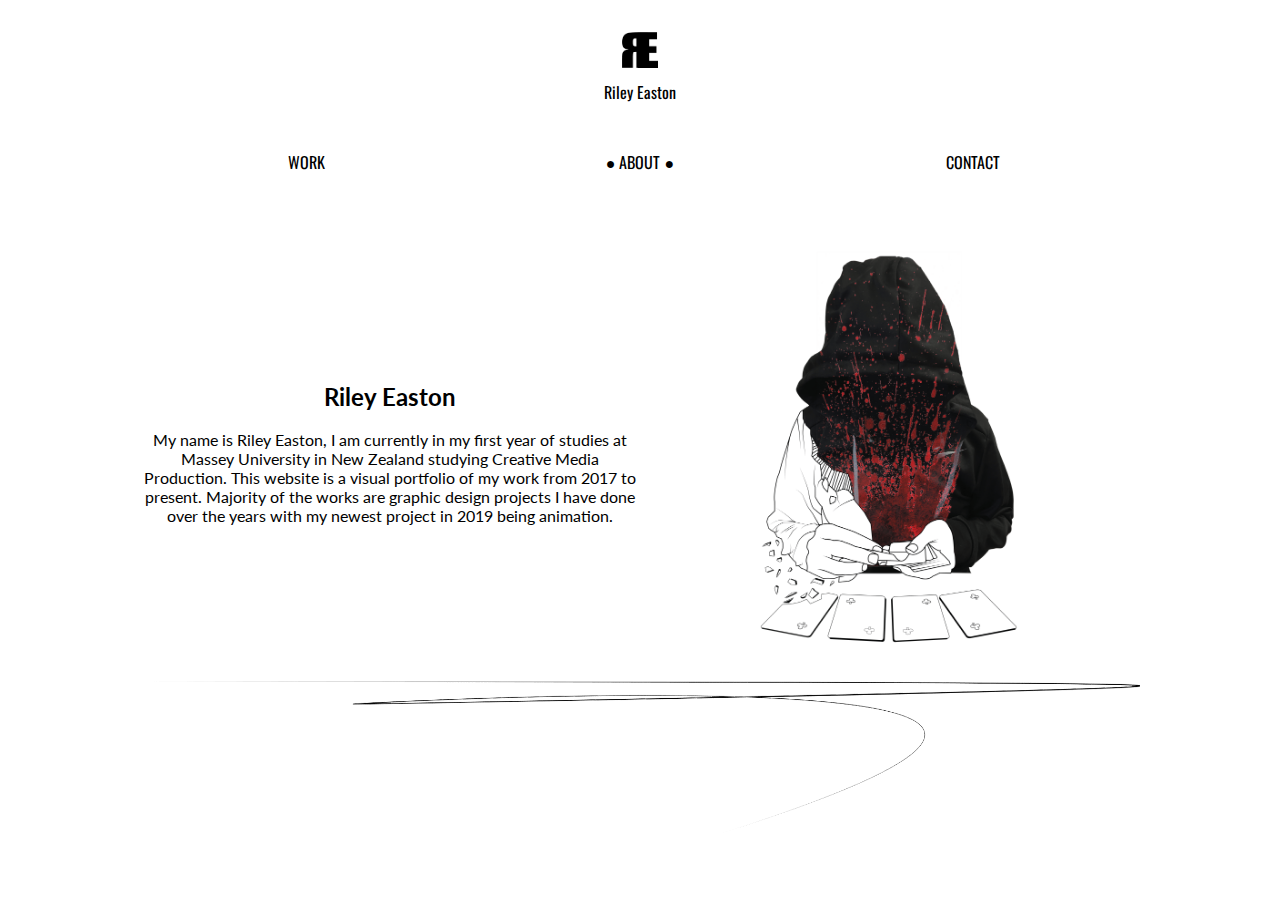
<file: about.html>
<!DOCTYPE html>

<html lang="en">

<head>
    <meta charset="utf-8"/>
    <title>Riley Easton Portfolio</title>
    <link rel="stylesheet" href="styles.css"/>
</head>

    <body>
        
       
        
    <div id="title">
        <img src="Images/RE-black.png" alt="logo" />
        <div>Riley Easton</div>
        </div>
        
        <div id="header">
            <div class="nav">
            <div class="links">
                
                <a href="index.html">WORK</a>
               
                <a href="about.html"> &#9679; ABOUT &#9679; </a>
                
                <a href="contact.html">CONTACT</a>
                
                </div>
            </div>
        </div>
        
        <div id="about">
            <div class="riley">
            
                <div class="text">
                <h2>Riley Easton</h2>
                <p>My name is Riley Easton, I am currently in my first year of studies at Massey University in New Zealand studying Creative Media Production. This website is a visual portfolio of my work from 2017 to present. Majority of the works are graphic design projects I have done over the years with my newest project in 2019 being animation.</p>
                
                
                </div>
                
                <div class="photo">
                
                <img src="Images/face%20main.png" alt="face"/> </div>
                
            </div>
           
           
        </div>
        <div class="bottom">
            <img src="Images/line.gif" alt="bottom"/>
            
            </div>
        
        
</body>
    
            

</html>
</file>
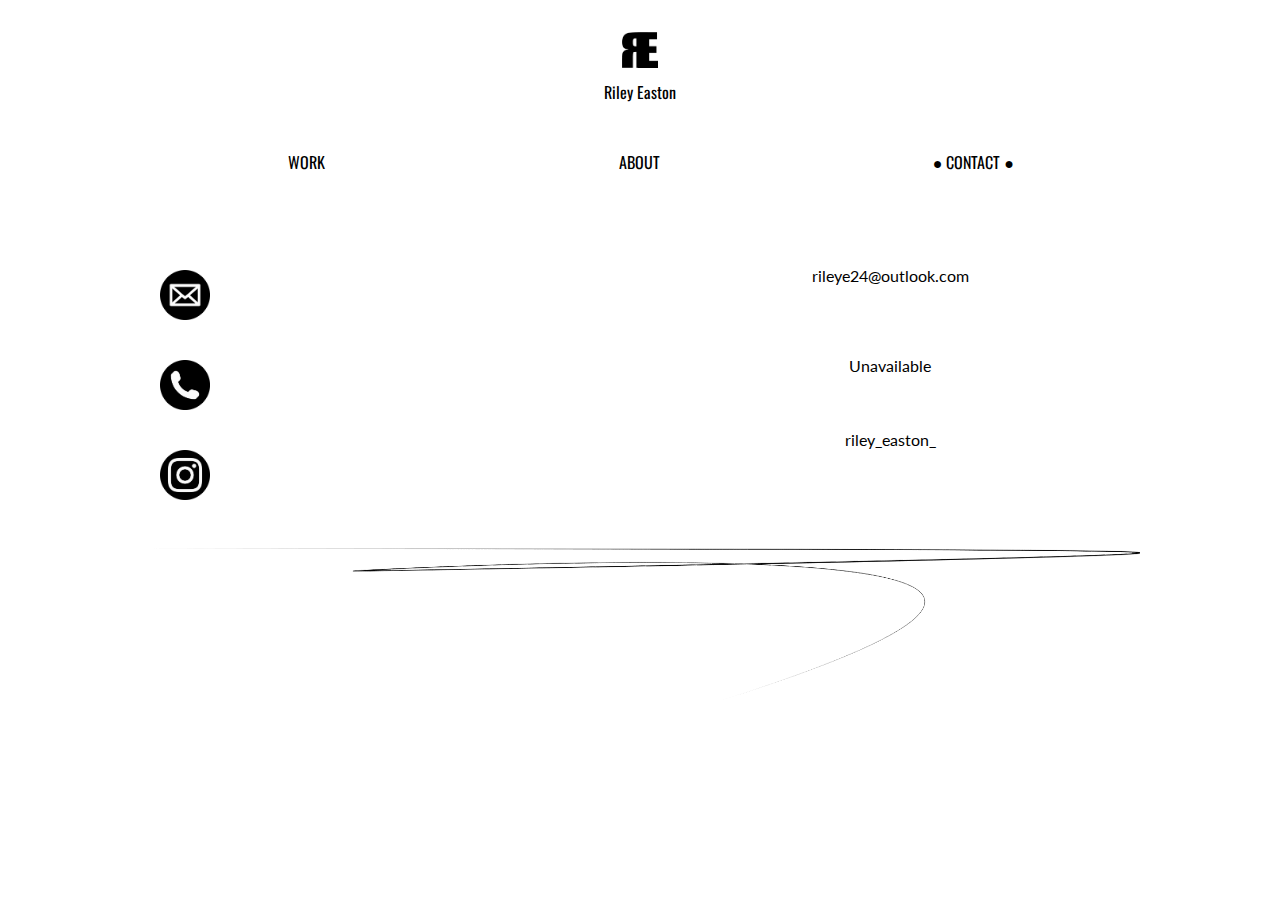
<file: contact.html>
<!DOCTYPE html>

<html lang="en">

<head>
    <meta charset="utf-8"/>
    <title>Riley Easton Portfolio</title>
    <link rel="stylesheet" href="styles.css"/>
</head>

    <body>
        
       
        
    <div id="title">
        <img src="Images/RE-black.png" alt="logo" />
        <div>Riley Easton</div>
        </div>
        
        <div id="header">
            <div class="nav">
            <div class="links">
                
                <a href="index.html">WORK</a>
               
                <a href="about.html">ABOUT</a>
                
                <a href="contact.html"> &#9679; CONTACT &#9679; </a>
                
                </div>
            </div>
        </div>
        
        <div id="contact">
            
            <div class="icon">
                <div id="I">
                <img src="Images/email.gif" alt="email"/>
                <p>rileye24@outlook.com</p>
                
                <img src="Images/phone.gif" alt="phone"/>
                <p>Unavailable</p>
            
                <img src="Images/insta.gif" alt="instagram"/>
                <a href="https://www.instagram.com/riley_easton_/?hl=en">riley_easton_</a>
            </div>
            </div>
           
           
        </div>
        <div class="bottom">
            <img src="Images/line.gif" alt="bottom"/>
            
            </div>
        
        
</body>
    
            

</html>
</file>
<file: styles.css>
@import url('https://fonts.googleapis.com/css?family=Lato');
@import url('https://fonts.googleapis.com/css?family=Oswald:700');

html {
                scroll-behavior: smooth;
                
            }

body{
    background-color: white;
    margin: 0;
    font-family: 'Lato', sans-serif;
}


#title{
    height: 75px;
    background-color: white;
    font-family: 'Oswald', sans-serif;
    color: black;
    text-align: center;
    padding-top: 25px
}
#title img{
    height: 50px
}

#title div{
    max-width:1000px;
    margin: auto;
}


#header{
    height: 50px;
    background-color: white;
    font-family: 'Oswald', sans-serif;
    color: black;
    padding: 50px;
    
    
        
}
.nav{
    max-width:1000px;
    margin: auto;
}
.links{
    text-align: center;
    margin-top: auto;
    margin-bottom: auto;
    display: grid;
    grid-template-columns: 1fr 1fr 1fr;
    color: black;
}




.links a{
    color: black;
    text-decoration: none;
    padding-left: 10px;
    padding-right: 10px;
    
}

#work{
    
}

.gallery{
    max-width:1000px;
    margin: auto;
    display: grid;
    grid-template-columns: 1fr 1fr 1fr;
}

.date{
    grid-column: 1/4
}

.top{
    margin: 8px;
    grid-column: 1/4
}

.top img{
    width: 992px;
}
.poster{
    margin: 4px;
}

.poster img{
    width: 328px
}

.billboard{
    margin-left: 4px;
    margin-right: 4px;
    margin-top: auto;
    margin-bottom: auto;
    grid-column: 2/4
}

.billboard img{
    width: 656px
}
.merch{
    margin: 4px
}

.merch img{
    width: 328px
}

.gif{
    margin: 4px;
        grid-column: 1/4;
    text-align: center;
}

#back{
    height: 75px;
    background-color: white;
    font-family: 'Oswald', sans-serif;
    color: black;
    text-align: center;
    padding-top: 25px
}

.bottom{
    text-align: center;
    max-width: 1000px; 
    margin-left: auto;
    margin-right: auto;
}

.bottom img{
    width: 1000px
}

#back a{
     color: black;
    text-decoration: none;
    padding-left: 10px;
    padding-right: 10px;
    
}

#about{
    
}

.riley{
   max-width:1000px;
    margin: auto;
    display: grid;
    grid-template-columns: 1fr 1fr; 
    font-family: 'lato', sans-serif;
    
}

.text{
    text-align: center;
    grid-column: 1/2;
    margin-top: auto;
    margin-bottom:  auto;
    
}

.photo{
    text-align: center
}

.photo img{
    height: 400px
}

#contact{
    
    
}

.icon{  
    
}

#I{
    text-align: center;
    max-width:1000px;
    margin: auto;
    display: grid;
    grid-template-columns: 1fr 1fr;
    padding: auto;
  
    
}
#I img{
    height: 50px;
    padding: 20px;
}
#I a{
   
 color: black;
    text-decoration: none;
}
</file>
